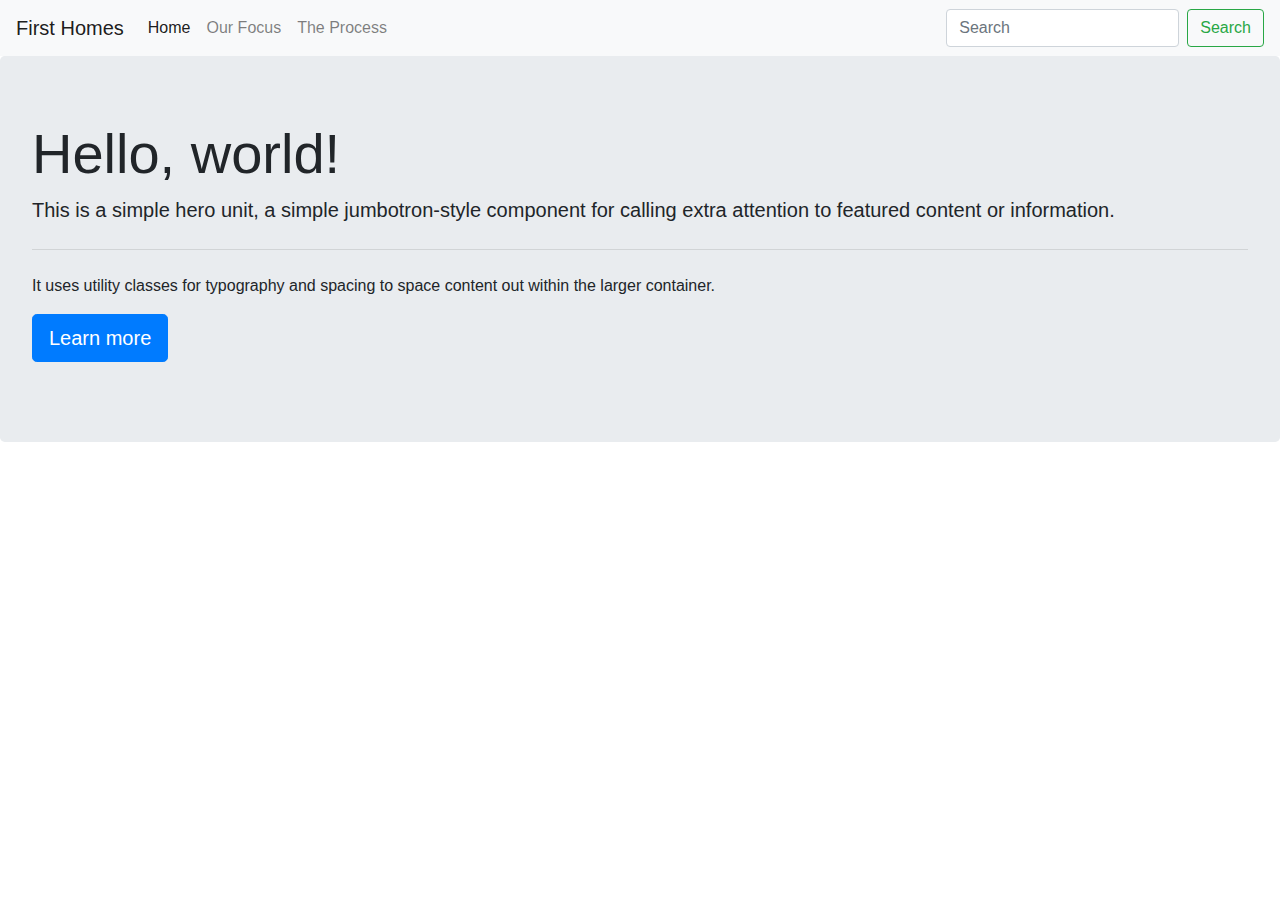
<file: index.html>
<!DOCTYPE html>
<html lang="en">
<head>
  <style>
    body {
      background-color: aquamarine;

    }
    h4 {
      color: brown;
    }
  </style>
    <meta charset="UTF-8">
    <meta name="viewport" content="width=device-width, initial-scale=1.0">
    <title>First Homes - The One Stop Shop for First Time Home Buyers</title>
<link rel="stylesheet" href="style.css">
<link rel="stylesheet" href="https://stackpath.bootstrapcdn.com/bootstrap/4.5.2/css/bootstrap.min.css" integrity="sha384-JcKb8q3iqJ61gNV9KGb8thSsNjpSL0n8PARn9HuZOnIxN0hoP+VmmDGMN5t9UJ0Z" crossorigin="anonymous">
</head>
<body>
  
  <!--navbar-->  
    <nav class="navbar navbar-expand-lg navbar-light bg-light">
        <a class="navbar-brand" href="#">First Homes </a>
        <button class="navbar-toggler" type="button" data-toggle="collapse" data-target="#navbarSupportedContent" aria-controls="navbarSupportedContent" aria-expanded="false" aria-label="Toggle navigation">
          <span class="navbar-toggler-icon"></span>
        </button>
      
        <div class="collapse navbar-collapse" id="navbarSupportedContent">
          <ul class="navbar-nav mr-auto">
            <li class="nav-item active">
              <a class="nav-link" href="#">Home <span class="sr-only">(current)</span></a>
            </li>
            <li class="nav-item">
              <a class="nav-link" href="Page_2.html">Our Focus</a>
            </li>
            <li class="nav-item dropdown">
              <a class="nav-link " href="#" id="navbarDropdown" role="button" data-toggle="dropdown" aria-haspopup="true" aria-expanded="false">
                The Process
              </a>
              
              </div>
            </li>
          </ul>
          <form class="form-inline my-2 my-lg-0">
            <input class="form-control mr-sm-2" type="search" placeholder="Search" aria-label="Search">
            <button class="btn btn-outline-success my-2 my-sm-0" type="submit">Search</button>
          </form>
        </div>
      </nav>

      <div class="jumbotron">
        <h1 class="display-4">Hello, world!</h1>
        <p class="lead">This is a simple hero unit, a simple jumbotron-style component for calling extra attention to featured content or information.</p>
        <hr class="my-4">
        <p>It uses utility classes for typography and spacing to space content out within the larger container.</p>
        <p class="lead">
          <a class="btn btn-primary btn-lg" href="Page_2.html" role="button">Learn more</a>
        </p>
      </div>


<script src="https://code.jquery.com/jquery-3.5.1.slim.min.js" integrity="sha384-DfXdz2htPH0lsSSs5nCTpuj/zy4C+OGpamoFVy38MVBnE+IbbVYUew+OrCXaRkfj" crossorigin="anonymous"></script>
<script src="https://cdn.jsdelivr.net/npm/popper.js@1.16.1/dist/umd/popper.min.js" integrity="sha384-9/reFTGAW83EW2RDu2S0VKaIzap3H66lZH81PoYlFhbGU+6BZp6G7niu735Sk7lN" crossorigin="anonymous"></script>
<script src="https://stackpath.bootstrapcdn.com/bootstrap/4.5.2/js/bootstrap.min.js" integrity="sha384-B4gt1jrGC7Jh4AgTPSdUtOBvfO8shuf57BaghqFfPlYxofvL8/KUEfYiJOMMV+rV" crossorigin="anonymous"></script>
</body>
</html>
</file>
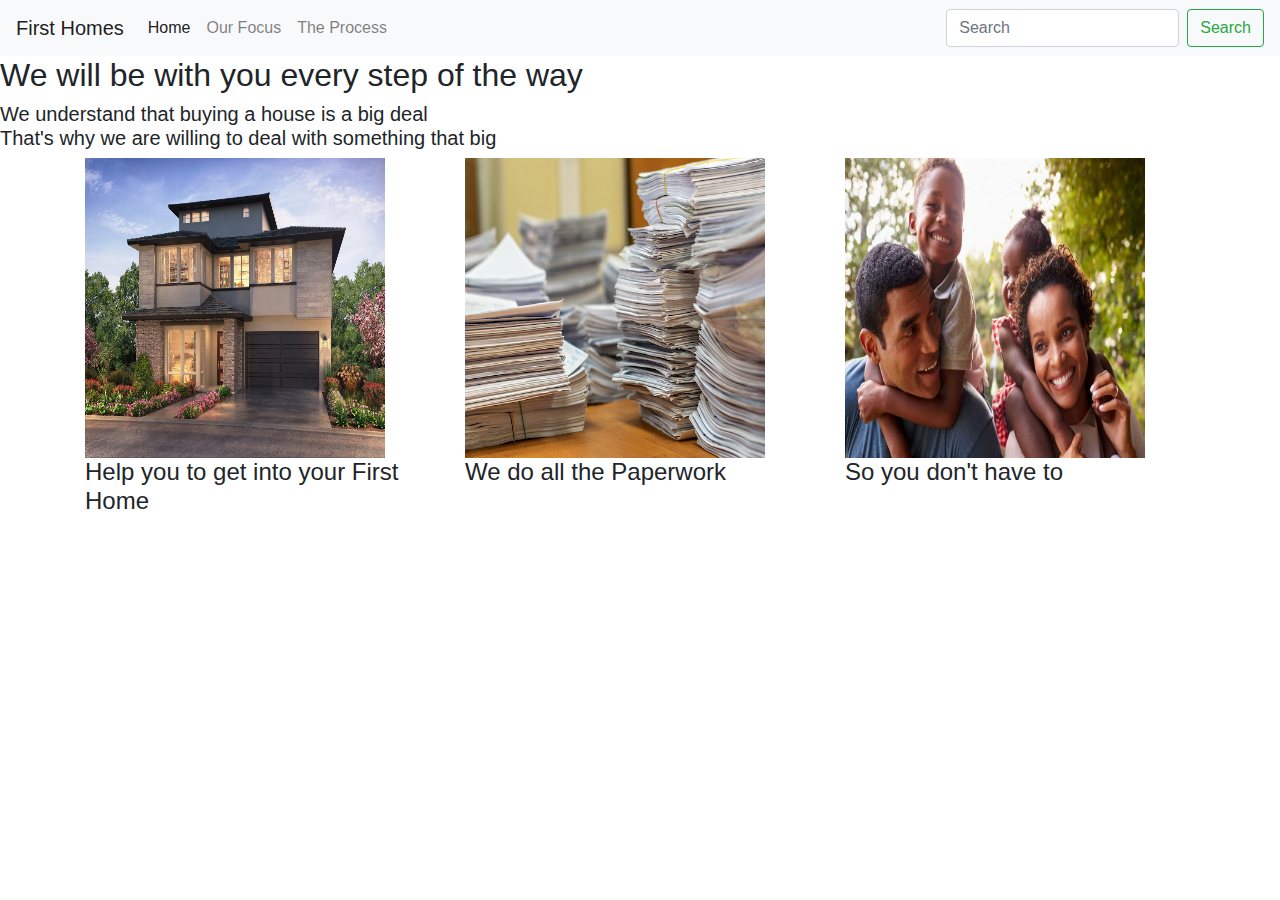
<file: Page_2.html>
<html>
    <head>
        <title>First Homes - Our Focus</title>
        <link rel="stylesheet" href="style.css">
        <link rel="stylesheet" href="https://stackpath.bootstrapcdn.com/bootstrap/4.5.2/css/bootstrap.min.css" integrity="sha384-JcKb8q3iqJ61gNV9KGb8thSsNjpSL0n8PARn9HuZOnIxN0hoP+VmmDGMN5t9UJ0Z" crossorigin="anonymous">
    </head>
    <body>
        <nav class="navbar navbar-expand-lg navbar-light bg-light">
            <a class="navbar-brand" href="index.html">First Homes </a>
            <button class="navbar-toggler" type="button" data-toggle="collapse" data-target="#navbarSupportedContent" aria-controls="navbarSupportedContent" aria-expanded="false" aria-label="Toggle navigation">
              <span class="navbar-toggler-icon"></span>
            </button>
          
            <div class="collapse navbar-collapse" id="navbarSupportedContent">
              <ul class="navbar-nav mr-auto">
                <li class="nav-item active">
                  <a class="nav-link" href="index.html">Home <span class="sr-only">(current)</span></a>
                </li>
                <li class="nav-item">
                  <a class="nav-link" href="Page_2.html">Our Focus</a>
                </li>
                <li class="nav-item dropdown">
                  <a class="nav-link " href="Page_3.html" id="navbarDropdown" role="button" data-toggle="dropdown" aria-haspopup="true" aria-expanded="false">
                    The Process
                  </a>
                 
                  </div>
                </li>
              </ul>
              <form class="form-inline my-2 my-lg-0">
                <input class="form-control mr-sm-2" type="search" placeholder="Search" aria-label="Search">
                <button class="btn btn-outline-success my-2 my-sm-0" type="submit">Search</button>
              </form>
            </div>
          </nav>
          <h2>We will be with you every step of the way</h2>
          <h5>We understand that buying a house is a big deal</br>
            That's why we are willing to deal with something that big</h5>
            <div class="container">
              <div class="row">

                <div class="col "> 
                <img src="Home 1.jpg" alt="height 200px">
                <div class="text-image ">
                  <h4>   Help you to get into your First Home</h4>
                </div>
            </div>
              
              <div class="col"> 
                  <img src="Paper 1.jpg" alt="">
                <h4>We do all the Paperwork</h4>
              </div>
              
              <div class="col"> 
                  <img src="Fam 1.jpg" alt="">
                  <h4>  So you don't have to</h4>
                
                </div>
            </div>
    </body>
</html>
</file>
<file: style.css>
body {
        background-color: rgb(134, 134, 185);
}

img{
        width: 300px;
        height: 300px;
}

/* */
</file>
